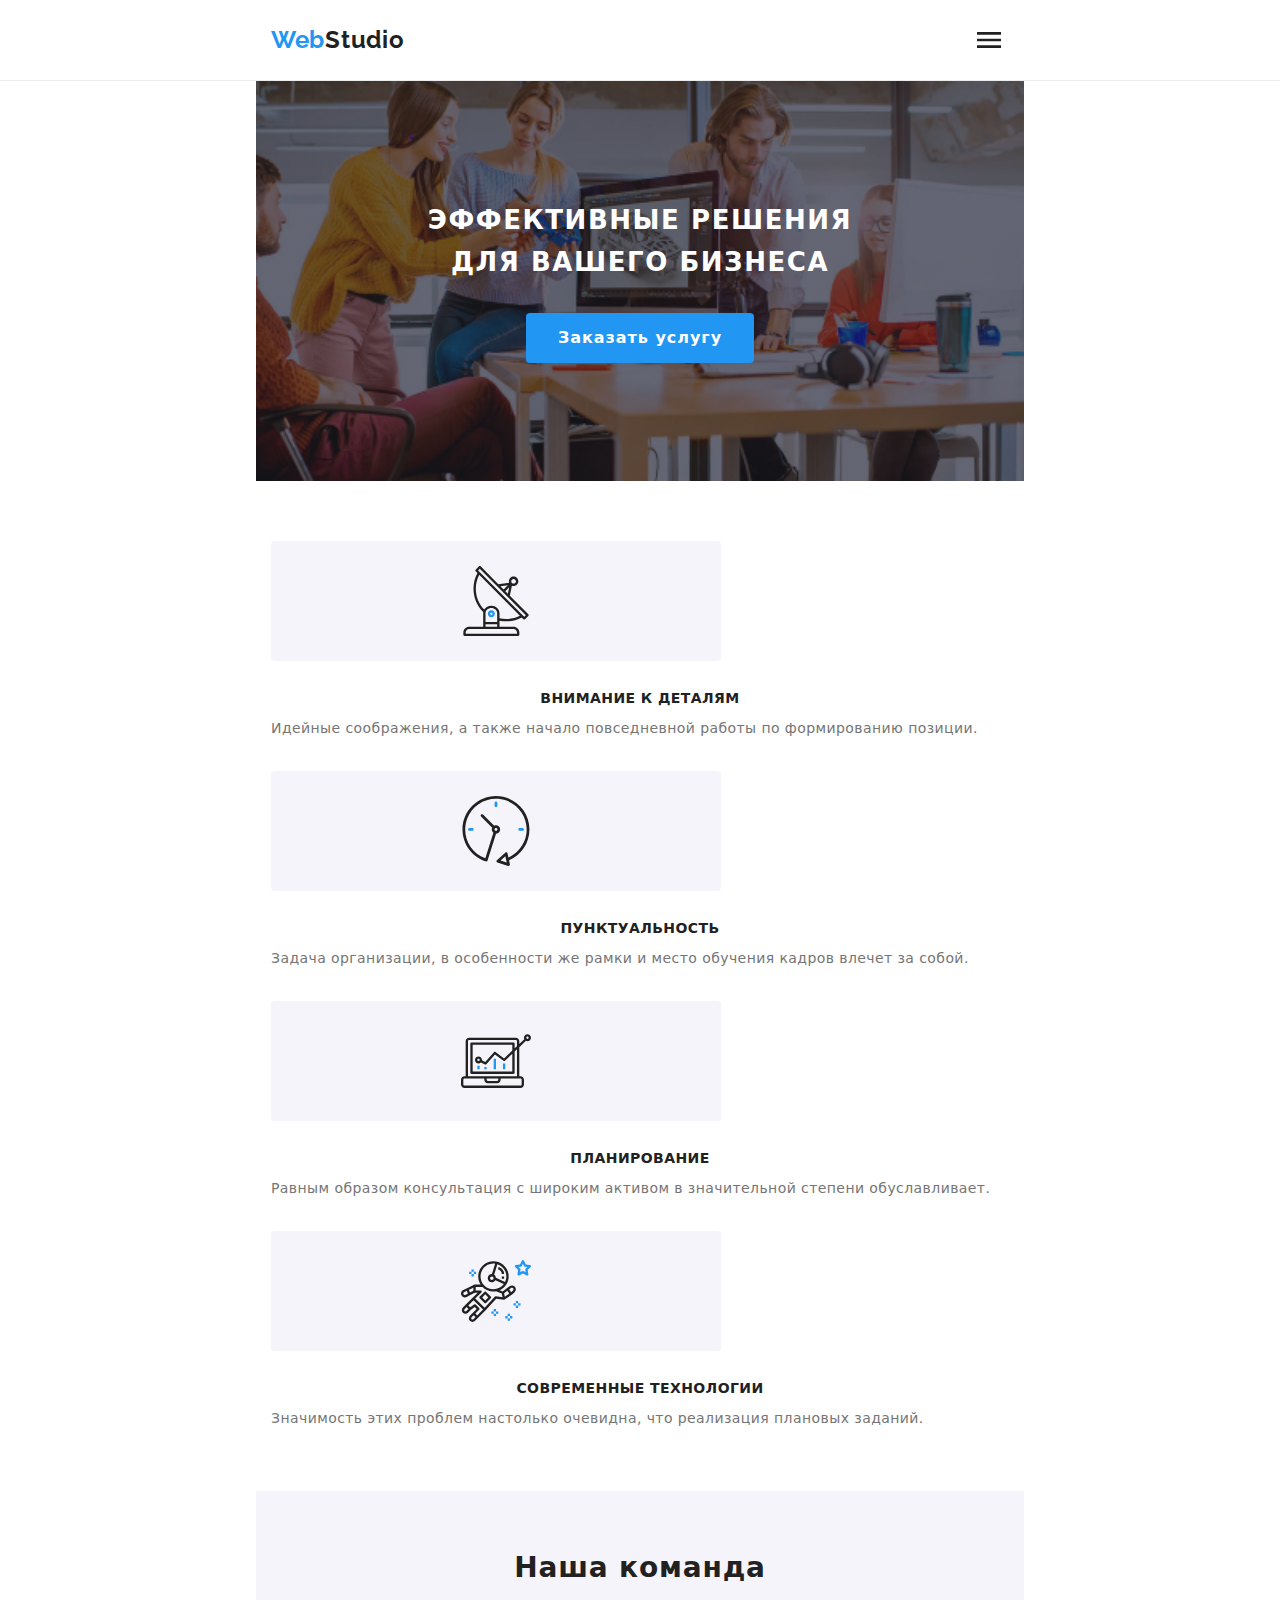
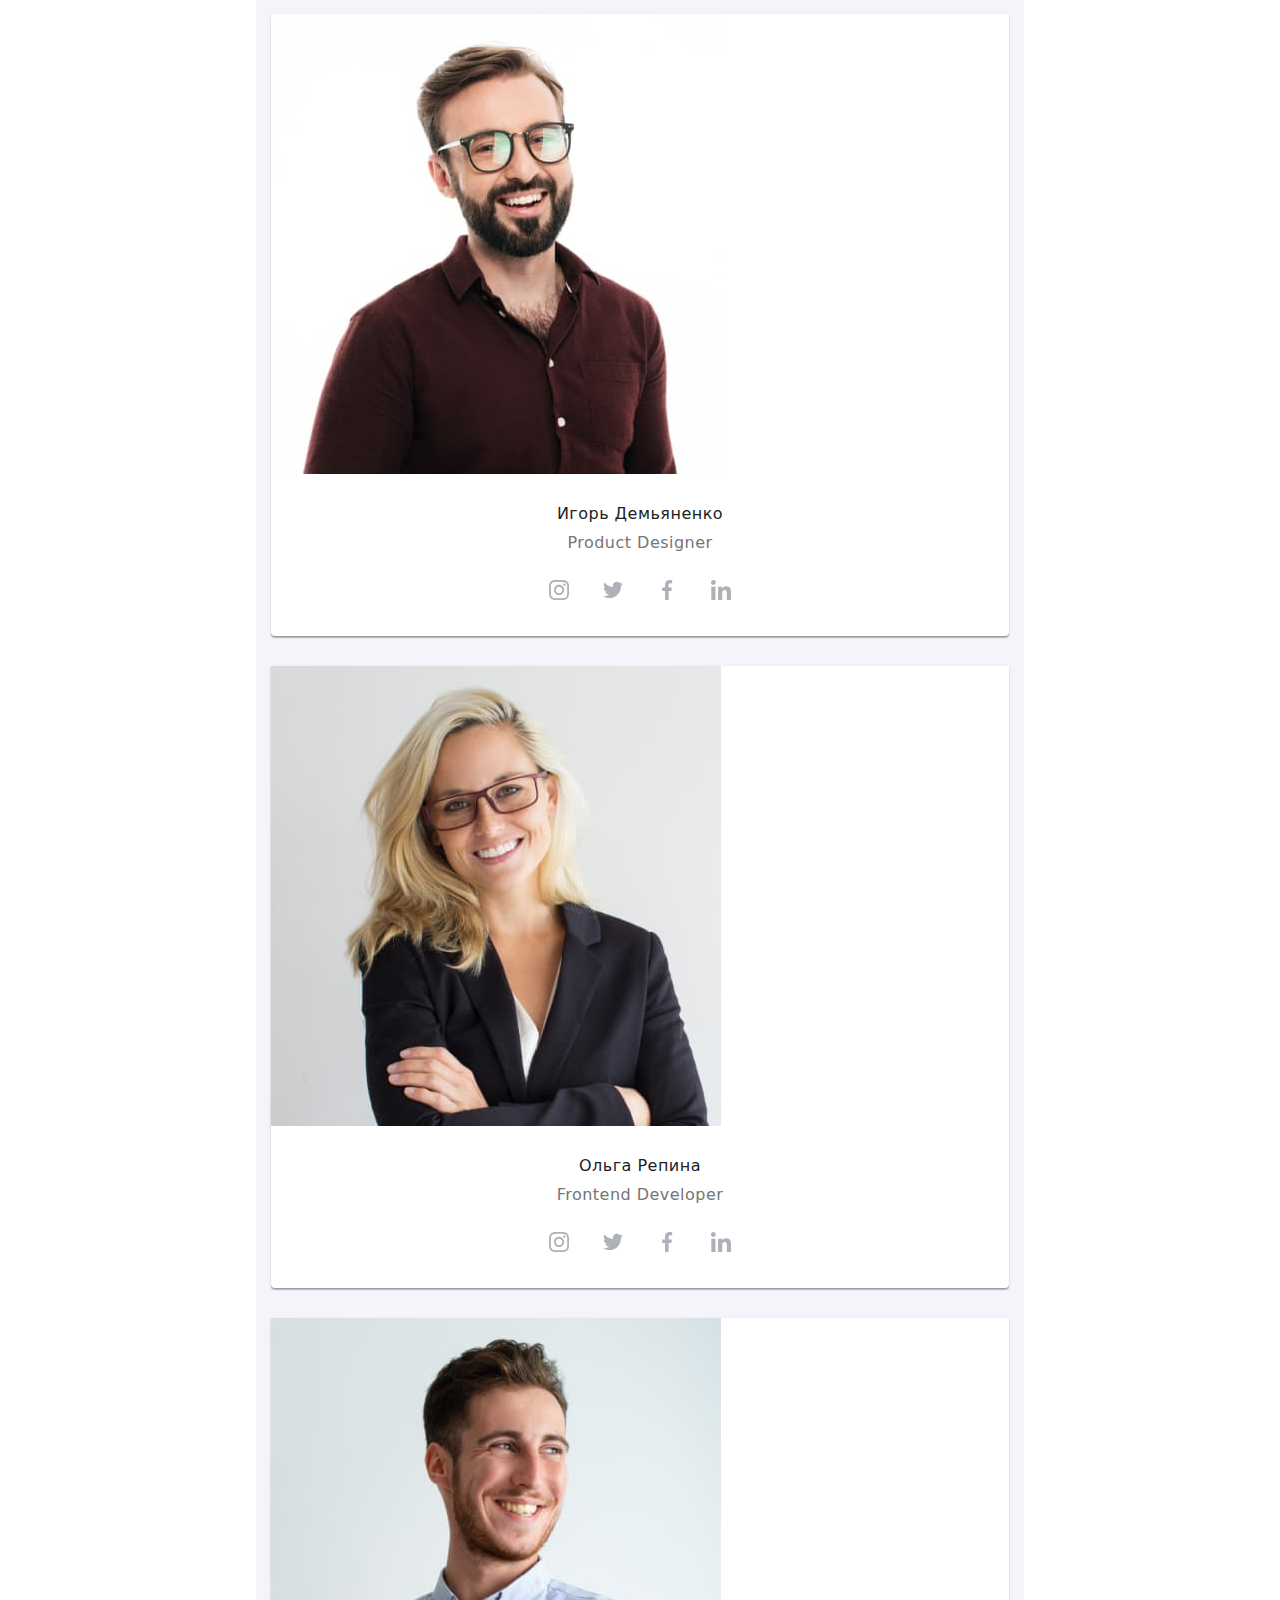
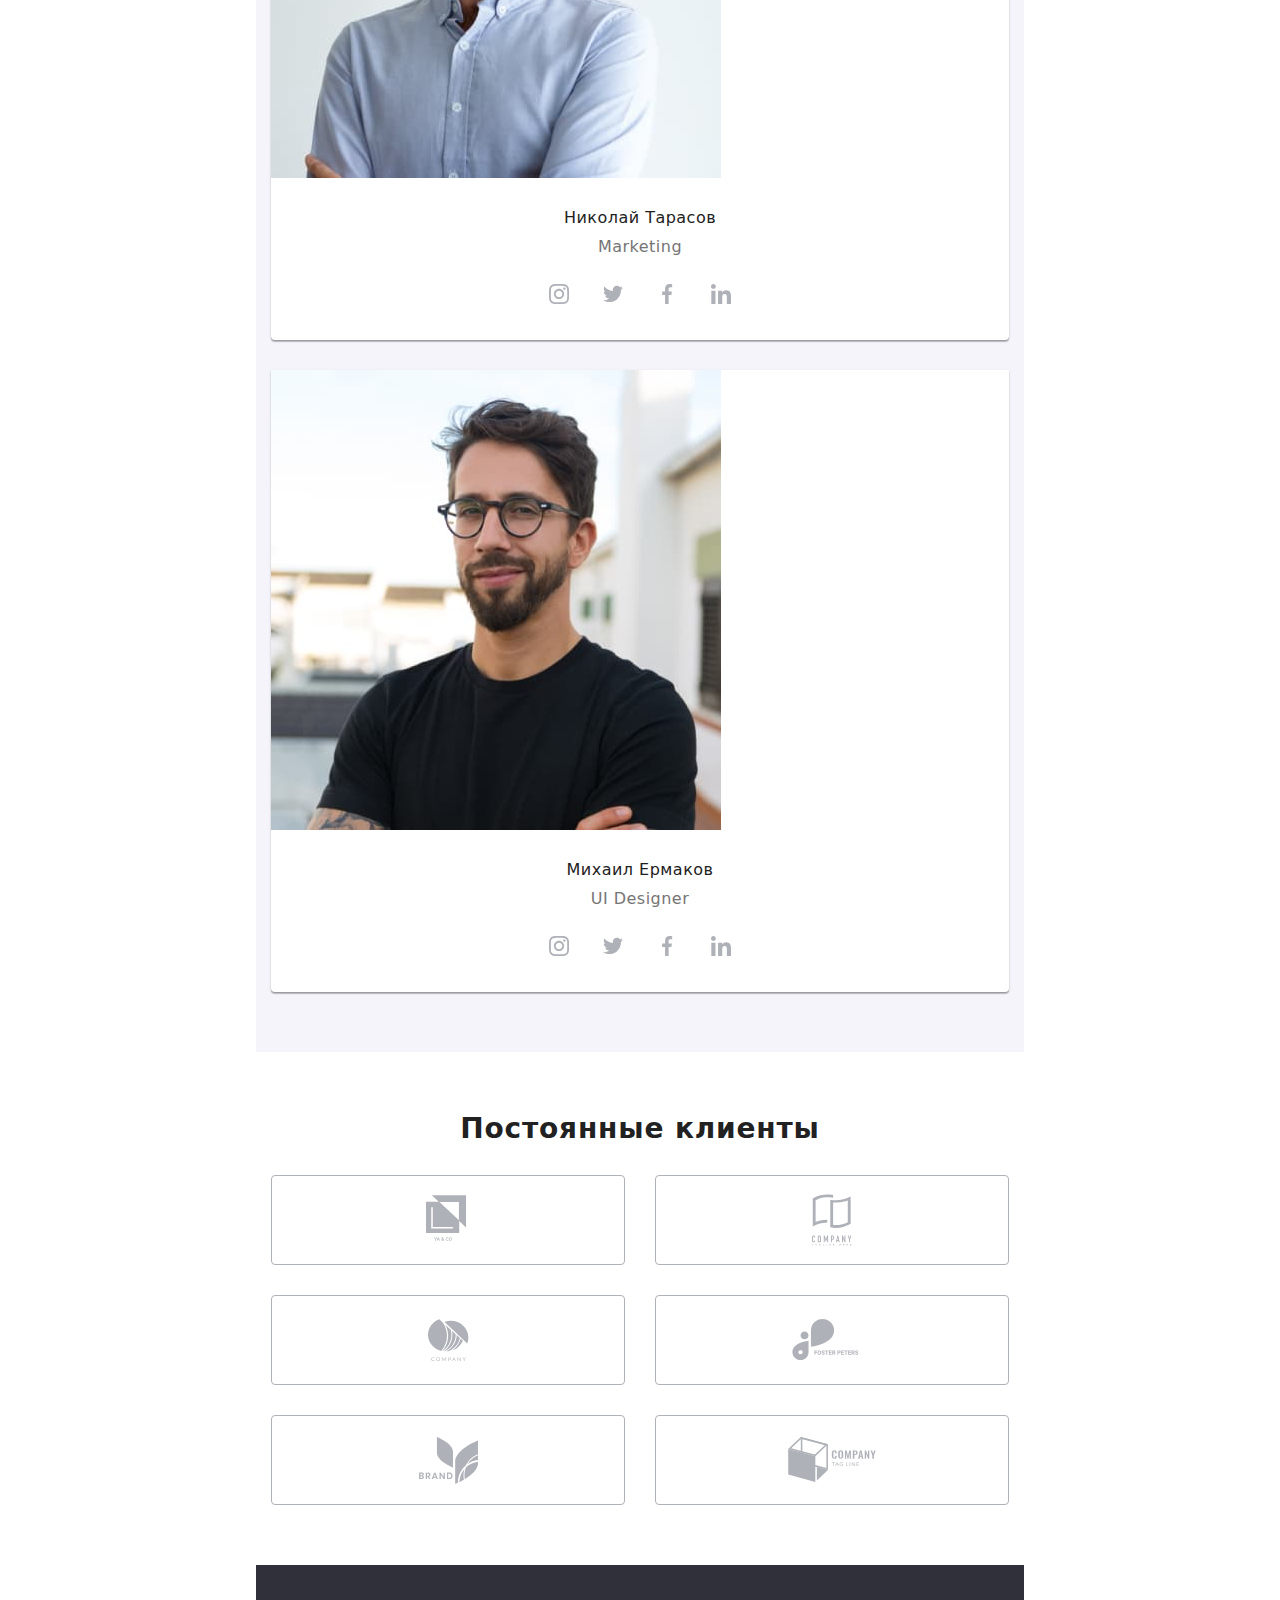
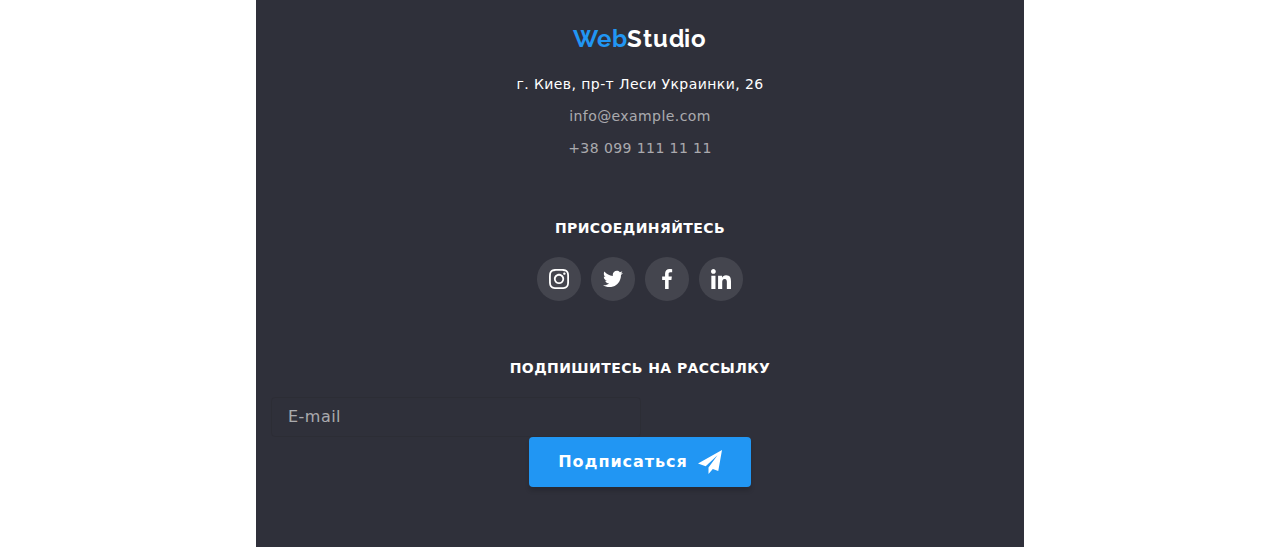
<file: index.html>
<!DOCTYPE html>
<html lang="ru">
<head>
    <meta charset="UTF-8">    
    <meta name="viewport" content="width=device-width, initial-scale=1.0">
    <title>Студия</title>
    <link rel="stylesheet" href="./css/main.min.css" />
    <link rel="preconnect" href="https://fonts.gstatic.com" />
    <link href="https://fonts.googleapis.com/css2?family=Raleway:wght@700&family=Roboto:wght@400;500;700;900&display=swap"
        rel="stylesheet" />
        <link rel="stylesheet" href="https://cdnjs.cloudflare.com/ajax/libs/modern-normalize/1.0.0/modern-normalize.min.css" />
</head>
<body>

    <header class="line">
        <div class="conteiner page-header">
            <nav class="navigation">
                <a href="./index.html" class="logo">
                    <span class="logo--accent">Web</span>Studio
                </a>

                <button type="button" class="menu-btn"
                aria-expanded="false"
                aria-controls="menu-conteiner"
                data-menu-button>
                    <svg class="menu-btn__icon" width="40" height="40"
                    aria-label="Переключатель мобильного меню">
                        <use class="icon-close" href="./images/icon.svg#menu-close"></use>
                        <use class="icon-open" href="./images/icon.svg#menu-open"></use>
                    </svg>
                </button>

                <div class="menu-conteiner" id="menu-conteiner" data-menu>
                    <ul class="list nav-page">
                        <li class="nav-page__item"><a href="./index.html" class="nav-page__link current">Студия</a></li>
                        <li class="nav-page__item"><a href="./portfolio.html" class="nav-page__link">Портфолио</a></li>
                        <li class="nav-page__item"><a href="" class="nav-page__link">Контакты</a></li>
                    </ul>

                    <ul class="list nav-contact">
                        <li class="nav-contact__item"><a href="tel:+380961111111" class="nav-contact__link nav-contact__link--accent">+38 096 111 11 11</a></li>
                        <li class="nav-contact__item"><a href="mailto:info@devstudio.com" class="nav-contact__link">info@devstudio.com</a></li>
                    </ul>

                    <ul class="list nav-social">
                        <li class="nav-social__item"><a href="" class="nav-social__link">Instagram</a></li>
                        <li class="nav-social__item"><a href="" class="nav-social__link">Twitter</a></li>
                        <li class="nav-social__item"><a href="" class="nav-social__link">Facebook</a></li>
                        <li class="nav-social__item"><a href="" class="nav-social__link">LinkedIn</a></li>
                    </ul>
                </div>
            </nav>
            
        </div>
    </header>

    <main>
        <!-- Герой -->
        <section class="conteiner hero">
            <h1 class="hero-title">
                Эффективные решения <br />для вашего бизнеса
            </h1>

            <button type="button" class="hero-btn" data-modal-open>
                Заказать услугу
            </button>
        </section>

        <!-- Особенности -->
        <section class="conteiner feature">
            <h2 class="visually-hidden">Особенности</h2>
            <ul class="list">
                <li>
                    <div class="feature-icon-box">
                        <svg width="70" height="70">
                            <use href="./images/icon.svg#antenna"></use>                
                        </svg>
                    </div>
                    <h3 class="feature-title__item">Внимание к деталям</h3>
                    <p class="feature-text__item">
                        Идейные соображения, а также начало повседневной работы по формированию позиции.
                    </p>
                </li>

                <li>
                    <div class="feature-icon-box">
                        <svg width="70" height="70">
                            <use href="./images/icon.svg#clock"></use>
                        </svg>
                    </div>
                    <h3 class="feature-title__item">Пунктуальность</h3>
                    <p class="feature-text__item">
                        Задача организации, в особенности же рамки и место обучения кадров влечет за собой.
                    </p>
                </li>

                <li>
                    <div class="feature-icon-box">
                        <svg width="70" height="70">
                            <use href="./images/icon.svg#diagram"></use>
                        </svg>
                    </div>
                    <h3 class="feature-title__item">Планирование</h3>
                    <p class="feature-text__item">
                        Равным образом консультация с широким активом в значительной степени обуславливает.
                    </p>
                </li>

                <li>
                    <div class="feature-icon-box">
                        <svg width="70" height="70">
                            <use href="./images/icon.svg#astronaut"></use>
                        </svg>
                    </div>
                    <h3 class="feature-title__item">Современные технологии</h3>
                    <p class="feature-text__item feature-text__item--margin">
                        Значимость этих проблем настолько очевидна, что реализация плановых заданий.
                    </p>
                </li>
            </ul>
        </section>

        <!-- Чем мы занимаемся -->

        <!-- Наша команда -->
        <section class="conteiner team">
            <h2 class="team-title">Наша команда</h2>
            <ul class="list">
                <div class="team-card__box">
                    <li>
                        <img srcset="./images/team/team-1.jpg 1x, ./images/team/team-1@2x.jpg 2x" 
                        src="./images/team/team-1.jpg"
                            alt="Темноволосый мужчина-европеец в очках с бородой" 
                            class="team-card__img" />
                        <h3 class="team-name">Игорь Демьяненко</h3>
                        <p lang="en" class="team-specialty">Product Designer</p>
                        <div class="team-social">
                            <a href="" class="team-social__link">
                                <svg width="20" height="20" class="team-social__icon">
                                    <use href="./images/icon.svg#instagram"></use>
                                </svg>
                            </a>                           
                                
                            <a href="" class="team-social__link">
                                <svg width="20" height="20" class="team-social__icon">
                                    <use href="./images/icon.svg#twitter"></use>
                                </svg>
                            </a>

                            <a href="" class="team-social__link">
                                <svg width="20" height="20" class="team-social__icon">
                                    <use href="./images/icon.svg#facebook"></use>
                                </svg>
                            </a>

                            <a href="" class="team-social__link">
                                <svg width="20" height="20" class="team-social__icon">
                                    <use href="./images/icon.svg#linkedin"></use>
                                </svg>
                            </a>
                        </div>
                    </li>
                </div>

                <div class="team-card__box">
                    <li>
                        <img srcset="./images/team/team-2.jpg 1x, ./images/team/team-2@2x.jpg 2x" src="./images/team/team-2.jpg"
                            alt="Светловолосая женщина-европейка в очках" class="team-card__img" />
                        <h3 class="team-name">Ольга Репина</h3>
                        <p lang="en" class="team-specialty">Frontend Developer</p>
                        <div class="team-social">
                            <a href="" class="team-social__link">
                                <svg width="20" height="20" class="team-social__icon">
                                    <use href="./images/icon.svg#instagram"></use>
                                </svg>
                            </a>
                
                            <a href="" class="team-social__link">
                                <svg width="20" height="20" class="team-social__icon">
                                    <use href="./images/icon.svg#twitter"></use>
                                </svg>
                            </a>
                
                            <a href="" class="team-social__link">
                                <svg width="20" height="20" class="team-social__icon">
                                    <use href="./images/icon.svg#facebook"></use>
                                </svg>
                            </a>
                
                            <a href="" class="team-social__link">
                                <svg width="20" height="20" class="team-social__icon">
                                    <use href="./images/icon.svg#linkedin"></use>
                                </svg>
                            </a>
                        </div>
                    </li>
                </div>

                <div class="team-card__box">
                    <li>
                        <img srcset="./images/team/team-3.jpg 1x, ./images/team/team-3@2x.jpg 2x" src="./images/team/team-3.jpg"
                            alt="Темноволосый мужчина-европеец в светлой рубашке" class="team-card__img" />
                        <h3 class="team-name">Николай Тарасов</h3>
                        <p lang="en" class="team-specialty">Marketing</p>
                        <div class="team-social">
                            <a href="" class="team-social__link">
                                <svg width="20" height="20" class="team-social__icon">
                                    <use href="./images/icon.svg#instagram"></use>
                                </svg>
                            </a>
                
                            <a href="" class="team-social__link">
                                <svg width="20" height="20" class="team-social__icon">
                                    <use href="./images/icon.svg#twitter"></use>
                                </svg>
                            </a>
                
                            <a href="" class="team-social__link">
                                <svg width="20" height="20" class="team-social__icon">
                                    <use href="./images/icon.svg#facebook"></use>
                                </svg>
                            </a>
                
                            <a href="" class="team-social__link">
                                <svg width="20" height="20" class="team-social__icon">
                                    <use href="./images/icon.svg#linkedin"></use>
                                </svg>
                            </a>
                        </div>
                    </li>
                </div>

                <div class="team-card__box">
                    <li>
                        <img srcset="./images/team/team-4.jpg 1x, ./images/team/team-4@2x.jpg 2x" src="./images/team/team-4.jpg"
                            alt="Темноволосый мужчина-европеец в очках с бородой в чёрной футболке" class="team-card__img" />
                        <h3 class="team-name">Михаил Ермаков</h3>
                        <p lang="en" class="team-specialty">UI Designer</p>
                        <div class="team-social">
                            <a href="" class="team-social__link">
                                <svg width="20" height="20" class="team-social__icon">
                                    <use href="./images/icon.svg#instagram"></use>
                                </svg>
                            </a>
                
                            <a href="" class="team-social__link">
                                <svg width="20" height="20" class="team-social__icon">
                                    <use href="./images/icon.svg#twitter"></use>
                                </svg>
                            </a>
                
                            <a href="" class="team-social__link">
                                <svg width="20" height="20" class="team-social__icon">
                                    <use href="./images/icon.svg#facebook"></use>
                                </svg>
                            </a>
                
                            <a href="" class="team-social__link">
                                <svg width="20" height="20" class="team-social__icon">
                                    <use href="./images/icon.svg#linkedin"></use>
                                </svg>
                            </a>
                        </div>
                    </li>
                </div>
            </ul>
        </section>

        <!-- Клиенты -->
        <section class="conteiner client">
            <h2 class="client-title">Постоянные клиенты</h2>

            <div class="client-box">
                <a href="" class="client-box__link">
                    <svg width="44.27" height="49.23" class="client-icon">
                        <use href="./images/icon.svg#logo-1"></use>
                    </svg>
                </a>

                <a href="" class="client-box__link">
                    <svg width="40" height="52" class="client-icon">
                        <use href="./images/icon.svg#logo-2"></use>
                    </svg>
                </a>

                <a href="" class="client-box__link">
                    <svg width="41" height="42.6" class="client-icon">
                        <use href="./images/icon.svg#logo-3"></use>
                    </svg>
                </a>

                <a href="" class="client-box__link">
                    <svg width="79.66" height="42.02" class="client-icon">
                        <use href="./images/icon.svg#logo-4"></use>
                    </svg>
                </a>

                <a href="" class="client-box__link">
                    <svg width="59" height="47" class="client-icon">
                        <use href="./images/icon.svg#logo-5"></use>
                    </svg>
                </a>

                <a href="" class="client-box__link">
                    <svg width="88.48" height="45.44" class="client-icon">
                        <use href="./images/icon.svg#logo-6"></use>
                    </svg>
                </a>
            </div>
        </section>

    </main>

    <footer class="conteiner footer">
        <!-- Лого -->
        <a href="" class="footer-logo">
            <span class="footer-logo--accent">Web</span>Studio
        </a>

        <section class="address">
            <h2 class="visually-hidden">Адрес</h2>
            <p class="address__item address__item--color">г. Киев, пр-т Леси Украинки, 26</p>
            <p class="address__item">info@example.com</p>
            <p class="address__item">+38 099 111 11 11</p>
        </section>

        <section class="join">
            <h2 class="title">присоединяйтесь</h2>
            <div class="join-box">
                <div class="join-box-icon">
                    <svg width="20" height="20" class="join-icon">
                        <use href="./images/icon.svg#instagram"></use>
                    </svg>
                </div>
                
                <div class="join-box-icon">
                    <svg width="20" height="20" class="join-icon">
                        <use href="./images/icon.svg#twitter"></use>
                    </svg>
                </div>
                
                <div class="join-box-icon">
                    <svg width="20" height="20" class="join-icon">
                        <use href="./images/icon.svg#facebook"></use>
                    </svg>
                </div>
                
                <div class="join-box-icon">
                    <svg width="20" height="20" class="join-icon">
                        <use href="./images/icon.svg#linkedin"></use>
                    </svg>
                </div>
            </div>
        </section>

        <section class="subscription-form">
            <h2 class="title">Подпишитесь на рассылку</h2>

            <form>
                <label class="form-email">
                    <input type="email" name="email" placeholder="E-mail" class="form-input" />
                    <button type="submit" class="form-btn">
                        Подписаться
                        <svg width="24" height="24" class="form-btn-icon">
                            <use href="./images/icon.svg#send"></use>
                        </svg>
                    </button>
                </label>
            </form>
        </section>

    </footer>

    <div class="backdrop is-hidden" data-modal>
        <div class="modal">
            <button type="button" class="modal-close-btn" data-modal-close>
                <svg width="18" height="18" class="modal-close-icon">
                    <use href="./images/icon.svg#modal-close"></use>
                </svg>
            </button>
            
            
            <form class="modal-form">
                <p class="form-title">Оставьте свои данные, мы вам перезвоним</p>
            
                <div class="form-field">
                    <input type="text" name="name" id="name" class="form-input" />
                    <svg class="form-icon">
                        <use href="./images/icon.svg#person-black"></use>
                    </svg>
                    <label for="name" class="form-label">Имя</label>
                </div>
            
                <div class="form-field">
                    <input type="tel" name="phone" id="phone" class="form-input" />
                    <svg class="form-icon">
                        <use href="./images/icon.svg#phone-black"></use>
                    </svg>
                    <label for="phone" class="form-label">Телефон</label>
                </div>
            
                <div class="form-field">
                    <input type="email" name="email" id="email" class="form-input" />
                    <svg class="form-icon">
                        <use href="./images/icon.svg#email-black"></use>
                    </svg>
                    <label for="email" class="form-label">Почта</label>
                </div>
            
                <div class="field-comment">
                    <textarea name="comment" id="comment" placeholder="Введите текст"></textarea>
                    <label for="comment" class="comment-label">Комментарий</label>
                </div>
            
                <div class="policy-field">
                    <label class="policy-label">
                        <input class="checkbox" type="checkbox" name="policy"
                            value="Соглашаюсь с рассылкой и принимаю Условия договора" />
                        <span class="check-icon"></span>
                        Соглашаюсь с рассылкой и принимаю &nbsp;
                        <a href="" class="policy-link">Условия договора</a>
                    </label>
            
                </div>
            
            
                <div class="sub-btn-box">
                    <button type="submit" class="submit-btn">Отправить</button>
                </div>
            </form>
            
        </div>

    </div>

    <script src="./js/menu.js"></script>
    <script src="./js/modal.js"></script>

</body>
</html>
</file>
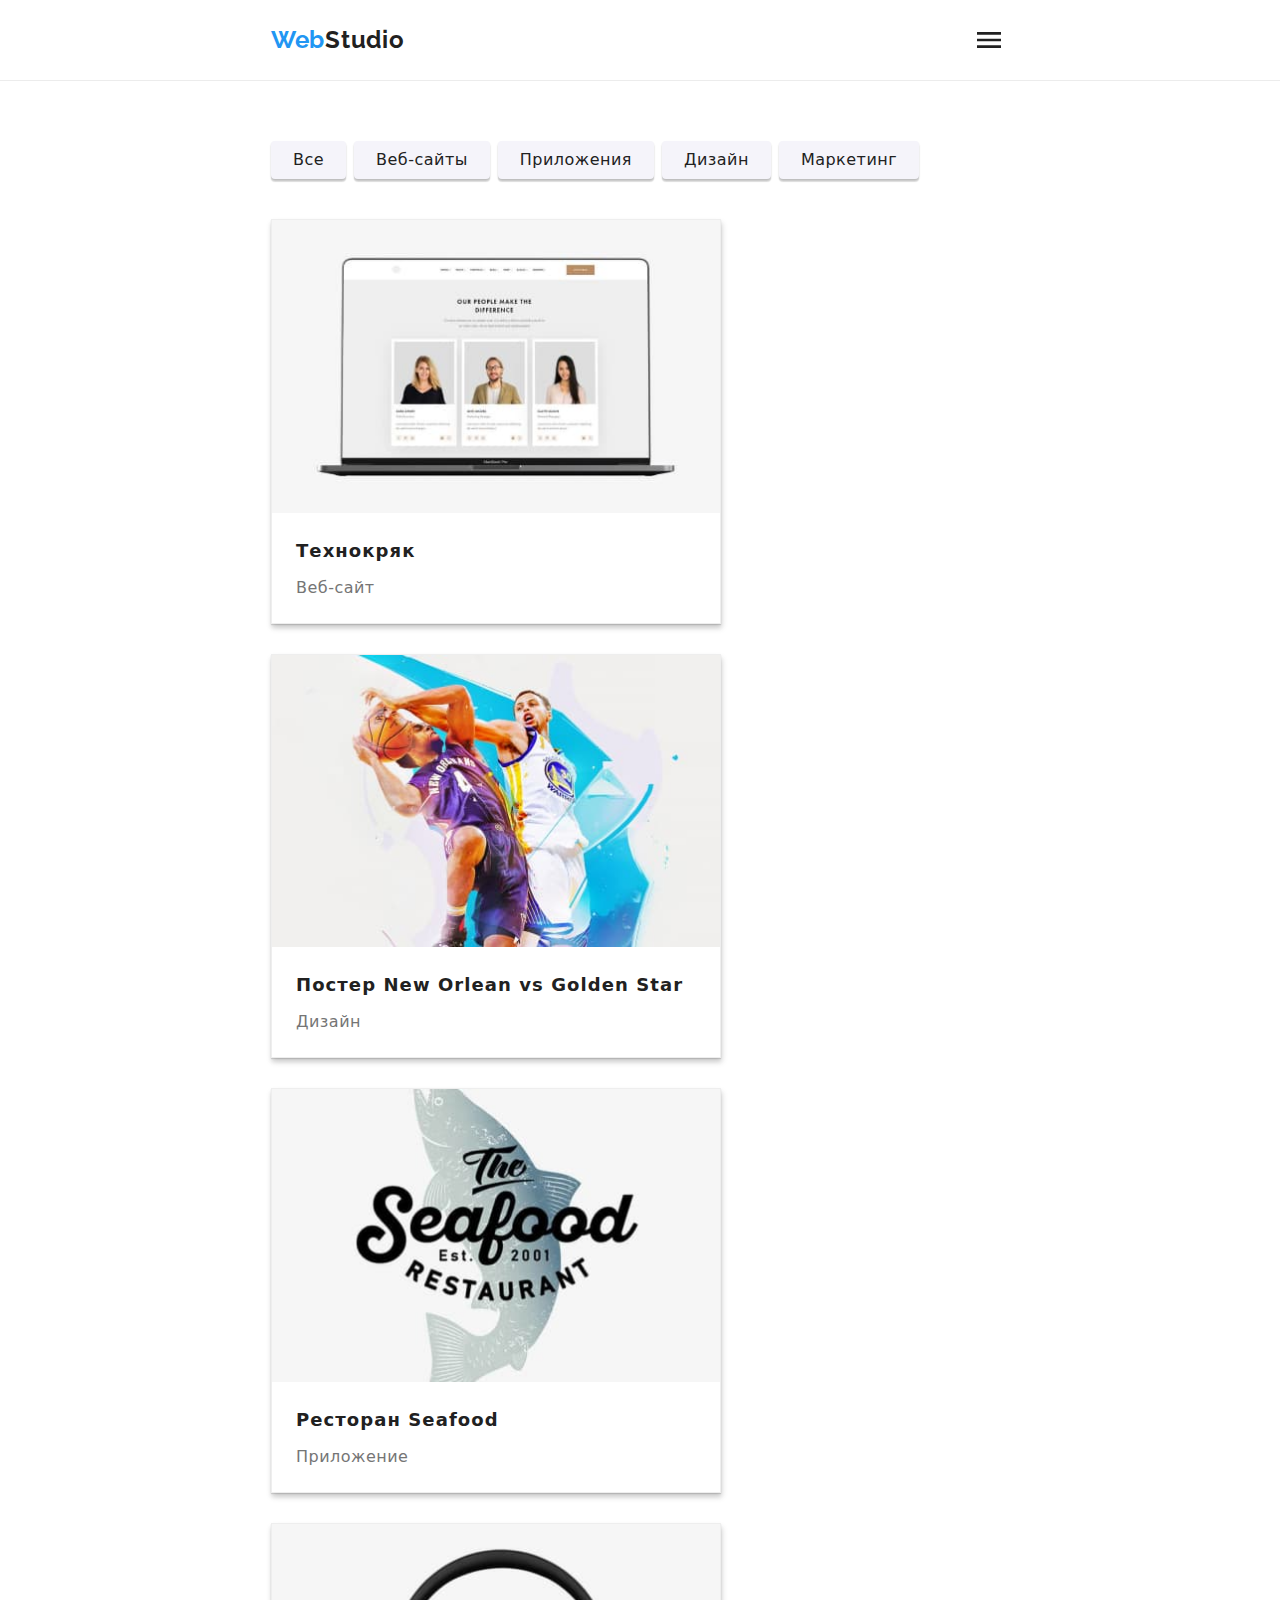
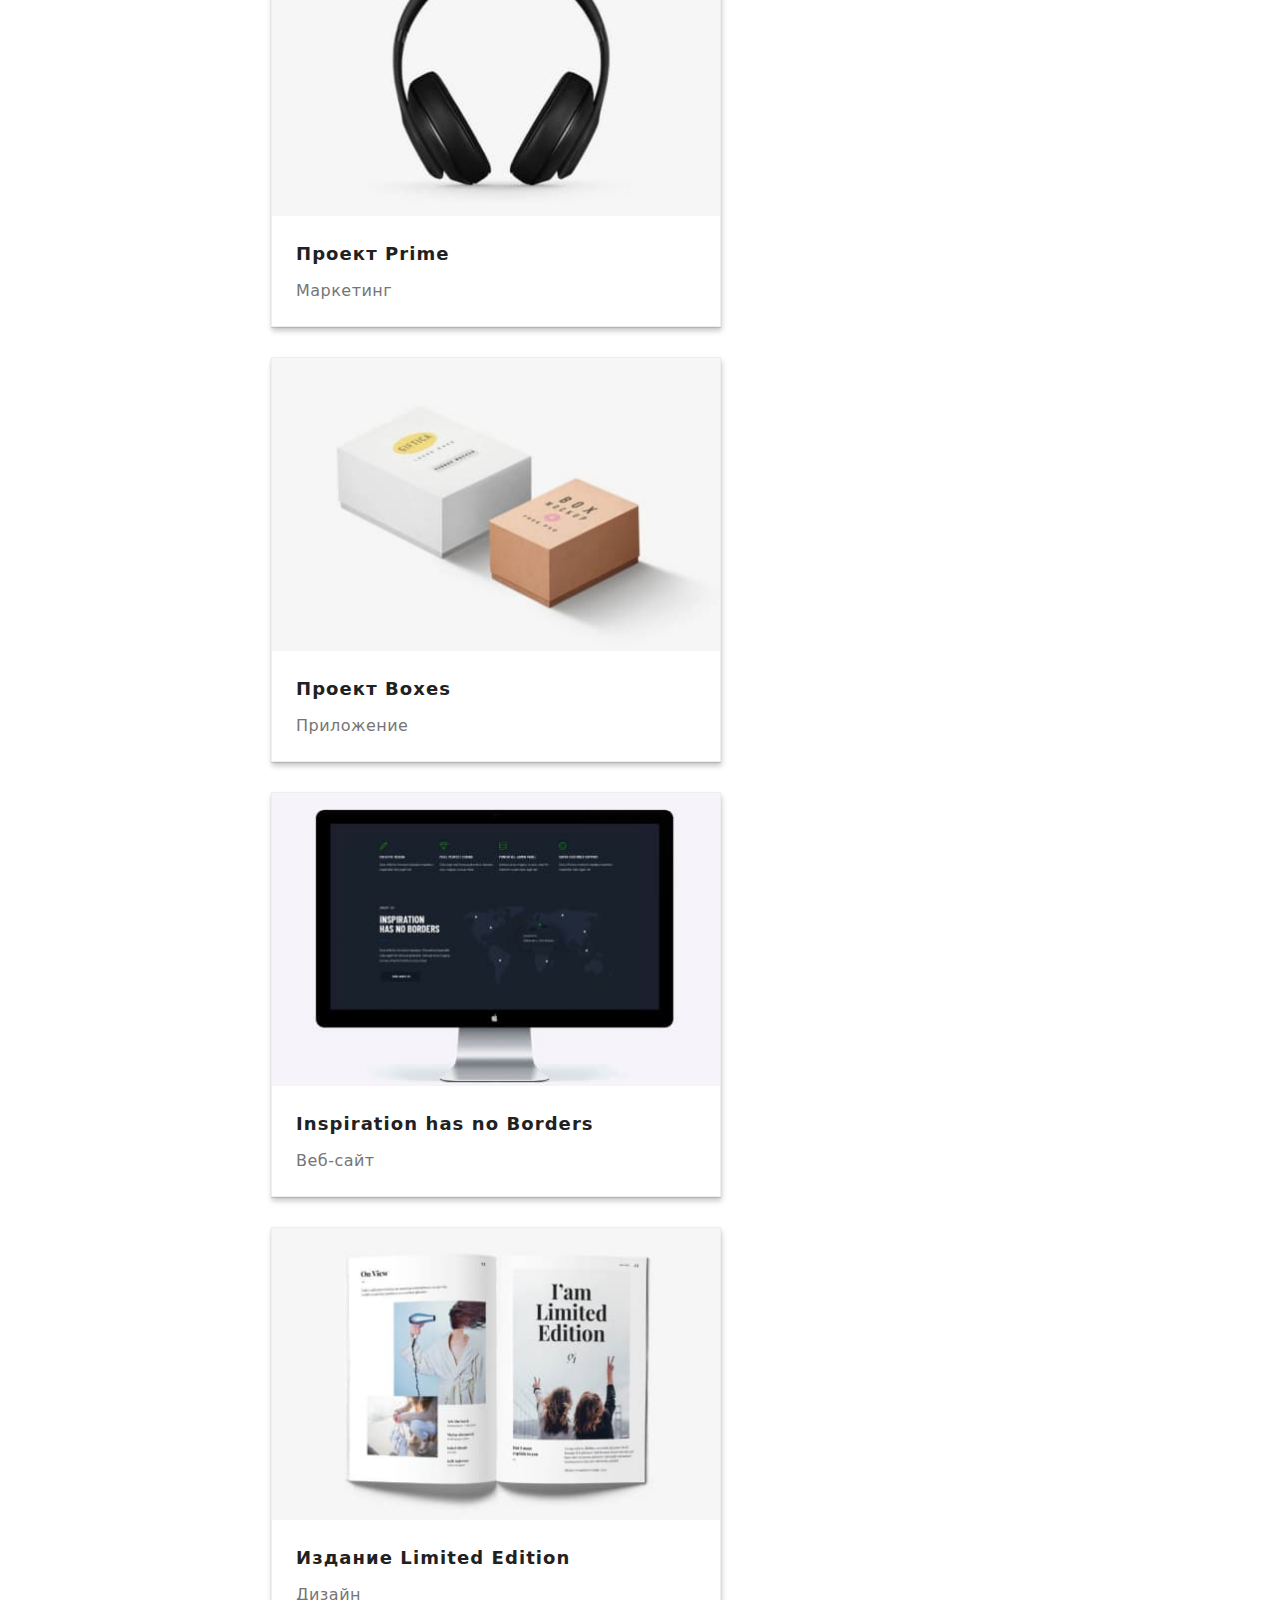
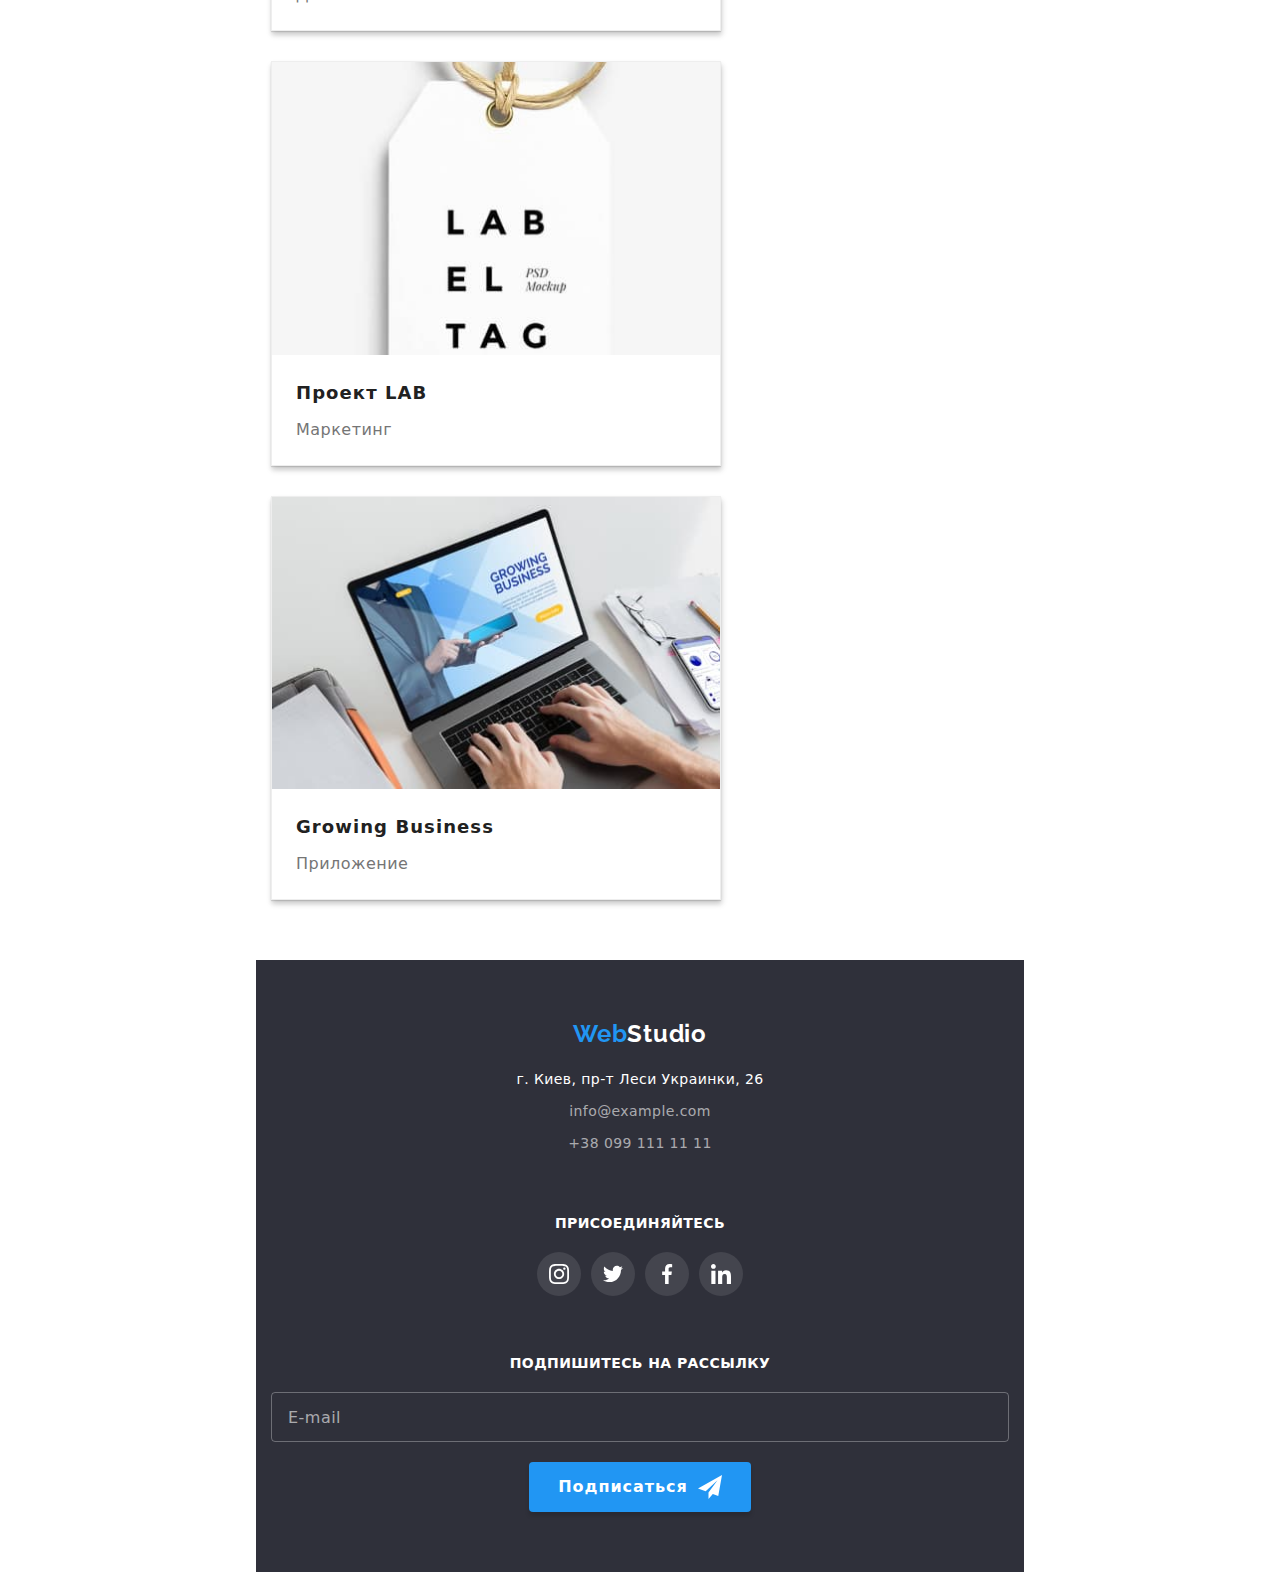
<file: portfolio.html>
<!DOCTYPE html>
<html lang="ru">

<head>
    <meta charset="UTF-8">
    <meta name="viewport" content="width=device-width, initial-scale=1.0">
    <title>Студия</title>
    <link rel="stylesheet" href="./css/portfolio.min.css" />
    <link rel="preconnect" href="https://fonts.gstatic.com" />
    <link
        href="https://fonts.googleapis.com/css2?family=Raleway:wght@700&family=Roboto:wght@400;500;700;900&display=swap"
        rel="stylesheet" />
    <link rel="stylesheet"
        href="https://cdnjs.cloudflare.com/ajax/libs/modern-normalize/1.0.0/modern-normalize.min.css" />
</head>

<body>

    <header class="line">
        <div class="conteiner page-header">
            <nav class="navigation">
                <a href="./index.html" class="logo">
                    <span class="logo--accent">Web</span>Studio
                </a>

                <button type="button" class="menu-btn" aria-expanded="false" aria-controls="menu-conteiner"
                    data-menu-button>
                    <svg class="menu-btn__icon" width="40" height="40" aria-label="Переключатель мобильного меню">
                        <use class="icon-close" href="./images/icon.svg#menu-close"></use>
                        <use class="icon-open" href="./images/icon.svg#menu-open"></use>
                    </svg>
                </button>

                <div class="menu-conteiner" id="menu-conteiner" data-menu>
                    <ul class="list nav-page">
                        <li class="nav-page__item"><a href="./index.html" class="nav-page__link">Студия</a></li>
                        <li class="nav-page__item"><a href="./portfolio.html" class="nav-page__link current">Портфолио</a></li>
                        <li class="nav-page__item"><a href="" class="nav-page__link">Контакты</a></li>
                    </ul>

                    <ul class="list nav-contact">
                        <li class="nav-contact__item"><a href="tel:+380961111111"
                                class="nav-contact__link nav-contact__link--accent">+38 096 111 11 11</a></li>
                        <li class="nav-contact__item"><a href="mailto:info@devstudio.com"
                                class="nav-contact__link">info@devstudio.com</a></li>
                    </ul>

                    <ul class="list nav-social">
                        <li class="nav-social__item"><a href="" class="nav-social__link">Instagram</a></li>
                        <li class="nav-social__item"><a href="" class="nav-social__link">Twitter</a></li>
                        <li class="nav-social__item"><a href="" class="nav-social__link">Facebook</a></li>
                        <li class="nav-social__item"><a href="" class="nav-social__link">LinkedIn</a></li>
                    </ul>
                </div>
            </nav>

        </div>
    </header>

    <main>
        <section class="conteiner portfolio">
            <h1 class="visually-hidden">Портфолио</h1>
            
            <ul class="list portfolio-btn-box">
                <li class="portfolio-btn__item"><button type="button" class="portfolio-btn">Все</button></li>
                <li class="portfolio-btn__item"><button type="button" class="portfolio-btn">Веб-сайты</button></li>
                <li class="portfolio-btn__item"><button type="button" class="portfolio-btn">Приложения</button></li>
                <li class="portfolio-btn__item"><button type="button" class="portfolio-btn">Дизайн</button></li>
                <li class="portfolio-btn__item"><button type="button" class="portfolio-btn">Маркетинг</button></li>
            </ul>

            <ul class="list portfolio-card">
                <li class="portfolio-card__item">
                    <a href="">
                        <img srcset="./images/portfolio/p-1.jpg 1x, ./images/portfolio/p-1@2x.jpg 2x"
                        src="./images/portfolio/p-1.jpg"
                        alt="Изображение сайта на екране ноутбука"
                        class="portfolio-card__img"/>
                        <div class="portfolio-card-description">
                            <h2 class="portfolio-card__title">Технокряк</h2>
                            <p class="portfolio-card__text">Веб-сайт</p>
                        </div>
                    </a>
                </li>

                <li class="portfolio-card__item">
                    <a href="">
                        <img srcset="./images/portfolio/p-2.jpg 1x, ./images/portfolio/p-2@2x.jpg 2x" src="./images/portfolio/p-2.jpg"
                            alt="Два мужчины-баскетболиста играют в баскетбол" class="portfolio-card__img" />
                        <div class="portfolio-card-description">
                            <h2 class="portfolio-card__title">Постер New Orlean vs Golden Star</h2>
                            <p class="portfolio-card__text">Дизайн</p>
                        </div>
                    </a>
                </li>

                <li class="portfolio-card__item">
                    <a href="">
                        <img srcset="./images/portfolio/p-3.jpg 1x, ./images/portfolio/p-3@2x.jpg 2x" src="./images/portfolio/p-3.jpg"
                            alt="Название ресторана на фоне рыбы" class="portfolio-card__img" />
                        <div class="portfolio-card-description">
                            <h2 class="portfolio-card__title">Ресторан Seafood</h2>
                            <p class="portfolio-card__text">Приложение</p>
                        </div>
                    </a>
                </li>

                <li class="portfolio-card__item">
                    <a href="">
                        <img srcset="./images/portfolio/p-4.jpg 1x, ./images/portfolio/p-4@2x.jpg 2x" src="./images/portfolio/p-4.jpg"
                            alt="Наушники" class="portfolio-card__img" />
                        <div class="portfolio-card-description">
                            <h2 class="portfolio-card__title">Проект Prime</h2>
                            <p class="portfolio-card__text">Маркетинг</p>
                        </div>
                    </a>
                </li>

                <li class="portfolio-card__item">
                    <a href="">
                        <img srcset="./images/portfolio/p-5.jpg 1x, ./images/portfolio/p-5@2x.jpg 2x" src="./images/portfolio/p-5.jpg"
                            alt="Две коробки: белая и цвета картона" class="portfolio-card__img" />
                        <div class="portfolio-card-description">
                            <h2 class="portfolio-card__title">Проект Boxes</h2>
                            <p class="portfolio-card__text">Приложение</p>
                        </div>
                    </a>
                </li>

                <li class="portfolio-card__item">
                    <a href="">
                        <img srcset="./images/portfolio/p-6.jpg 1x, ./images/portfolio/p-6@2x.jpg 2x" src="./images/portfolio/p-6.jpg"
                            alt="Изображение сайта на екране монитора" class="portfolio-card__img" />
                        <div class="portfolio-card-description">
                            <h2 class="portfolio-card__title">Inspiration has no Borders</h2>
                            <p class="portfolio-card__text">Веб-сайт</p>
                        </div>
                    </a>
                </li>

                <li class="portfolio-card__item">
                    <a href="">
                        <img srcset="./images/portfolio/p-7.jpg 1x, ./images/portfolio/p-7@2x.jpg 2x" src="./images/portfolio/p-7.jpg"
                            alt="Открытый журнал" class="portfolio-card__img" />
                        <div class="portfolio-card-description">
                            <h2 class="portfolio-card__title">Издание Limited Edition</h2>
                            <p class="portfolio-card__text">Дизайн</p>
                        </div>
                    </a>
                </li>

                <li class="portfolio-card__item">
                    <a href="">
                        <img srcset="./images/portfolio/p-8.jpg 1x, ./images/portfolio/p-8@2x.jpg 2x" src="./images/portfolio/p-8.jpg"
                            alt="Бирка с логотипом проекта" class="portfolio-card__img" />
                        <div class="portfolio-card-description">
                            <h2 class="portfolio-card__title">Проект LAB</h2>
                            <p class="portfolio-card__text">Маркетинг</p>
                        </div>
                    </a>
                </li>

                <li class="portfolio-card__item">
                    <a href="">
                        <img srcset="./images/portfolio/p-9.jpg 1x, ./images/portfolio/p-9@2x.jpg 2x" src="./images/portfolio/p-9.jpg"
                            alt="Человек работает за ноутбуком" class="portfolio-card__img" />
                        <div class="portfolio-card-description">
                            <h2 class="portfolio-card__title">Growing Business</h2>
                            <p class="portfolio-card__text">Приложение</p>
                        </div>
                    </a>
                </li>
            </ul>
        </section>
    </main>

    <footer class="conteiner footer">
        <!-- Лого -->
        <a href="" class="footer-logo">
            <span class="footer-logo--accent">Web</span>Studio
        </a>
    
        <section class="address">
            <h2 class="visually-hidden">Адрес</h2>
            <p class="address__item address__item--color">г. Киев, пр-т Леси Украинки, 26</p>
            <p class="address__item">info@example.com</p>
            <p class="address__item">+38 099 111 11 11</p>
        </section>
    
        <section class="join">
            <h2 class="title">присоединяйтесь</h2>
            <div class="join-box">
                <div class="join-box-icon">
                    <svg width="20" height="20" class="join-icon">
                        <use href="./images/icon.svg#instagram"></use>
                    </svg>
                </div>
    
                <div class="join-box-icon">
                    <svg width="20" height="20" class="join-icon">
                        <use href="./images/icon.svg#twitter"></use>
                    </svg>
                </div>
    
                <div class="join-box-icon">
                    <svg width="20" height="20" class="join-icon">
                        <use href="./images/icon.svg#facebook"></use>
                    </svg>
                </div>
    
                <div class="join-box-icon">
                    <svg width="20" height="20" class="join-icon">
                        <use href="./images/icon.svg#linkedin"></use>
                    </svg>
                </div>
            </div>
        </section>
    
        <section class="subscription-form">
            <h2 class="title">Подпишитесь на рассылку</h2>
    
            <form>
                <label class="form-email">
                    <input type="email" name="email" placeholder="E-mail" class="form-input" />
                    <button type="submit" class="form-btn">
                        Подписаться
                        <svg width="24" height="24" class="form-btn-icon">
                            <use href="./images/icon.svg#send"></use>
                        </svg>
                    </button>
                </label>
            </form>
        </section>
    
    </footer>

    <script src="./js/menu.js"></script>
</body>
</html>
</file>
<file: css/main.min.css>
*,*::before,*::after{-webkit-box-sizing:border-box;box-sizing:border-box}body{font-family:Roboto,sans-serif;color:#757575}a{text-decoration:none}img{display:block}.list{margin:0;padding:0;list-style:none}.visually-hidden{position:absolute;width:1px;height:1px;margin:-1px;padding:0;overflow:hidden;border:0;clip:rect(0 0 0 0)}.conteiner{margin-left:auto;margin-right:auto;padding-left:15px;padding-right:15px}@media screen and (min-width: 480px){.conteiner{width:480px}}@media screen and (min-width: 768px){.conteiner{width:768px}}@media screen and (min-width: 1600px){.conteiner{width:1200px}}.line{border-bottom:1px solid #ececec}.logo{display:block;font-family:Raleway,sans-serif;font-weight:700;font-size:24px;line-height:1.17;letter-spacing:0.03em;color:#212121}@media screen and (max-width: 767px){.logo{padding-top:16px;padding-bottom:16px}}@media screen and (min-width: 768px){.logo{padding-top:26px;padding-bottom:26px}}@media screen and (min-width: 1600px){.logo{padding-top:24px;padding-bottom:25px;font-size:26px;line-height:1.19}}.logo--accent{color:#2196f3}.page-header{position:relative}.navigation{display:-webkit-box;display:-ms-flexbox;display:flex;-webkit-box-pack:justify;-ms-flex-pack:justify;justify-content:space-between;-webkit-box-align:center;-ms-flex-align:center;align-items:center}.menu-btn__icon{fill:#212121;-webkit-transition:fill 250ms cubic-bezier(0.4, 0, 0.2, 1);transition:fill 250ms cubic-bezier(0.4, 0, 0.2, 1)}.menu-btn{display:-webkit-inline-box;display:-ms-inline-flexbox;display:inline-flex;margin:0;padding:0;border:none;background-color:transparent;z-index:1}.menu-btn:focus .menu-btn__icon{fill:#2196f3}.menu-btn .icon-close{display:none}.menu-btn.is-open .icon-close{display:block}.menu-btn.is-open .icon-open{display:none}.menu-conteiner{display:none;position:absolute;top:0;left:0;width:100%;background-color:#fff}.menu-conteiner.is-open{display:block}.nav-page{padding-top:48px;padding-left:40px}.nav-page__link{font-weight:500;font-size:40px;line-height:1.18;letter-spacing:0.02em;color:#212121}.nav-page__link.current{color:#2196f3}.nav-page__item:not(:last-child){margin-bottom:32px}.nav-contact{margin-top:306px;padding-left:40px}.nav-contact__item:not(:last-child){margin-bottom:32px}.nav-contact__link{font-weight:500;font-size:24px;line-height:1.17;letter-spacing:0.02em;color:#757575}.nav-contact__link.nav-contact__link--accent{font-size:34px;line-height:1.17;color:#2196f3}.nav-social{display:-webkit-box;display:-ms-flexbox;display:flex;-ms-flex-wrap:wrap;flex-wrap:wrap;margin-top:64px;margin-left:30px;padding-bottom:48px}.nav-social__item:not(:last-child){border-right:1px solid rgba(33,33,33,0.2)}.nav-social__link{padding-left:10px;padding-right:10px;font-weight:500;font-size:18px;line-height:1.22;letter-spacing:0.02em;color:#2196f3}.hero{padding-top:118px;padding-bottom:118px;text-align:center;background-color:#c4c4c4;background-image:-webkit-gradient(linear, left top, left bottom, from(rgba(47,48,58,0.4)), to(rgba(47,48,58,0.4))),url("../images/hero/hero-mobile.jpg");background-image:linear-gradient(rgba(47,48,58,0.4), rgba(47,48,58,0.4)),url("../images/hero/hero-mobile.jpg");background-repeat:no-repeat;background-size:cover;background-position:center}@media screen and (-webkit-min-device-pixel-ratio: 2), screen and (min-resolution: 2dppx){.hero{background-image:-webkit-gradient(linear, left top, left bottom, from(rgba(47,48,58,0.4)), to(rgba(47,48,58,0.4))),url("../images/hero/hero-mobile@2x.jpg");background-image:linear-gradient(rgba(47,48,58,0.4), rgba(47,48,58,0.4)),url("../images/hero/hero-mobile@2x.jpg")}}.hero-title{margin-top:0;margin-bottom:30px;margin-left:auto;margin-right:auto;font-weight:900;font-size:26px;line-height:1.62;letter-spacing:0.06em;text-transform:uppercase;color:#fff}.hero-btn{padding:10px 32px;font-weight:700;font-size:16px;line-height:1.87;letter-spacing:0.06em;background-color:#2196f3;color:#fff;border:none;border-radius:4px}.feature{padding-top:60px;padding-bottom:60px}.feature-icon-box{display:-webkit-box;display:-ms-flexbox;display:flex;-webkit-box-align:center;-ms-flex-align:center;align-items:center;-webkit-box-pack:center;-ms-flex-pack:center;justify-content:center;max-width:450px;height:120px;background-color:#f5f4fa;border-radius:4px}.feature-title__item{margin-top:30px;margin-bottom:0;font-weight:700;font-size:14px;line-height:1.14;text-align:center;letter-spacing:0.03em;text-transform:uppercase;color:#212121}.feature-text__item{margin-top:10px;margin-bottom:30px;font-weight:400;font-size:14px;line-height:1.71;letter-spacing:0.03em}.feature-text__item.feature-text__item--margin{margin-bottom:0}.team{padding-top:60px;padding-bottom:60px;background-color:#f5f4fa}.team-title{margin-top:0;margin-bottom:30px;font-weight:700;font-size:28px;line-height:1.18;text-align:center;letter-spacing:0.03em;color:#212121}.team-card__box{padding-bottom:24px;background-color:#fff;-webkit-box-shadow:0px 1px 3px rgba(0,0,0,0.12),0px 1px 1px rgba(0,0,0,0.14),0px 2px 1px rgba(0,0,0,0.2);box-shadow:0px 1px 3px rgba(0,0,0,0.12),0px 1px 1px rgba(0,0,0,0.14),0px 2px 1px rgba(0,0,0,0.2);border-radius:0px 0px 4px 4px}.team-card__box:not(:last-child){margin-bottom:30px}.team-card__img{max-width:100%}.team-name{margin-top:30px;margin-bottom:10px;font-weight:500;font-size:16px;line-height:1.19;text-align:center;letter-spacing:0.03em;color:#212121}.team-specialty{margin-top:0;margin-bottom:0;font-weight:400;font-size:16px;line-height:1.19;text-align:center;letter-spacing:0.03em}.team-social{display:-webkit-box;display:-ms-flexbox;display:flex;-webkit-box-pack:center;-ms-flex-pack:center;justify-content:center;margin-top:16px}.team-social__link{display:-webkit-box;display:-ms-flexbox;display:flex;-webkit-box-align:center;-ms-flex-align:center;align-items:center;-webkit-box-pack:center;-ms-flex-pack:center;justify-content:center;width:44px;height:44px;border-radius:50%}.team-social__link:not(:last-child){margin-right:10px}.team-social__icon{fill:#afb1b8}.client{padding-top:60px;padding-bottom:60px}.client-title{margin-top:0;margin-bottom:30px;font-weight:700;font-size:28px;line-height:1.18;text-align:center;letter-spacing:0.03em;color:#212121}.client-box{display:-webkit-box;display:-ms-flexbox;display:flex;-ms-flex-wrap:wrap;flex-wrap:wrap;margin:-15px}.client-box__link{display:-webkit-box;display:-ms-flexbox;display:flex;-webkit-box-align:center;-ms-flex-align:center;align-items:center;-webkit-box-pack:center;-ms-flex-pack:center;justify-content:center;margin:15px;width:calc((100% - 2 * 30px) / 2);height:90px;color:#afb1b8;border:1px solid #afb1b8;border-radius:4px;-webkit-transition:color 250ms cubic-bezier(0.4, 0, 0.2, 1),border 250ms cubic-bezier(0.4, 0, 0.2, 1);transition:color 250ms cubic-bezier(0.4, 0, 0.2, 1),border 250ms cubic-bezier(0.4, 0, 0.2, 1)}.client-box__link:hover,.client-box__link:focus{border:1px solid #2196f3;color:#2196f3}.client-icon{fill:currentColor}.footer{padding-top:60px;padding-bottom:60px;background-color:#2f303a}.footer-logo{display:block;font-family:Raleway,sans-serif;font-weight:700;font-size:24px;line-height:1.17;text-align:center;letter-spacing:0.03em;color:#fff}.footer-logo--accent{color:#2196f3}.address{margin-top:20px}.address__item{margin-top:0;margin-bottom:8px;font-weight:400;font-size:14px;line-height:1.71;text-align:center;letter-spacing:0.03em;color:rgba(255,255,255,0.6)}.address__item:last-child{margin-bottom:0}.address__item.address__item--color{color:#fff}.join{margin-top:60px}.title{margin-top:0;margin-bottom:20px;font-weight:700;font-size:14px;line-height:1.14;text-align:center;letter-spacing:0.03em;text-transform:uppercase;color:#fff}.join-box{display:-webkit-box;display:-ms-flexbox;display:flex;-webkit-box-align:center;-ms-flex-align:center;align-items:center;-webkit-box-pack:center;-ms-flex-pack:center;justify-content:center}.join-box-icon{display:-webkit-box;display:-ms-flexbox;display:flex;-webkit-box-align:center;-ms-flex-align:center;align-items:center;-webkit-box-pack:center;-ms-flex-pack:center;justify-content:center;width:44px;height:44px;border-radius:50%;background-color:rgba(255,255,255,0.1)}.join-box-icon:not(:last-child){margin-right:10px}.join-icon{fill:#fff}.subscription-form{margin-top:60px}.form-input{padding:0;margin-bottom:20px;width:100%;height:50px;background-color:transparent;border:1px solid rgba(255,255,255,0.3);border-radius:4px}.form-input:focus{background-color:transparent;color:rgba(255,255,255,0.6);padding:15px 16px}.form-input::-webkit-input-placeholder{padding:15px 16px;font-weight:400;font-size:16px;line-height:1.25;letter-spacing:0.03em;color:rgba(255,255,255,0.6)}.form-input:-ms-input-placeholder{padding:15px 16px;font-weight:400;font-size:16px;line-height:1.25;letter-spacing:0.03em;color:rgba(255,255,255,0.6)}.form-input::-ms-input-placeholder{padding:15px 16px;font-weight:400;font-size:16px;line-height:1.25;letter-spacing:0.03em;color:rgba(255,255,255,0.6)}.form-input::placeholder{padding:15px 16px;font-weight:400;font-size:16px;line-height:1.25;letter-spacing:0.03em;color:rgba(255,255,255,0.6)}.form-input:focus::-webkit-input-placeholder{-webkit-transform:translateX(-15px);transform:translateX(-15px)}.form-input:focus:-ms-input-placeholder{transform:translateX(-15px)}.form-input:focus::-ms-input-placeholder{transform:translateX(-15px)}.form-input:focus::placeholder{-webkit-transform:translateX(-15px);transform:translateX(-15px)}.form-input:not(:placeholder-shown){background-color:transparent;color:rgba(255,255,255,0.6);padding:15px 16px}.form-btn{display:-webkit-box;display:-ms-flexbox;display:flex;-webkit-box-align:center;-ms-flex-align:center;align-items:center;-webkit-box-pack:center;-ms-flex-pack:center;justify-content:center;margin-left:auto;margin-right:auto;padding:10px 29px;font-weight:700;font-size:16px;line-height:1.87;letter-spacing:0.06em;background-color:#2196f3;color:#fff;border:none;-webkit-box-shadow:0px 4px 4px rgba(0,0,0,0.15);box-shadow:0px 4px 4px rgba(0,0,0,0.15);border-radius:4px}.form-btn-icon{margin-left:10px;fill:#fff}.backdrop{position:fixed;top:0;left:0;width:100%;height:100%;background-color:rgba(0,0,0,0.2)}.backdrop.is-hidden{opacity:0;pointer-events:none}.modal{position:absolute;top:50%;left:50%;padding-bottom:40px;-webkit-transform:translate(-50%, -50%);transform:translate(-50%, -50%);max-width:450px;background-color:#fff;-webkit-box-shadow:0px 1px 3px rgba(0,0,0,0.12),0px 1px 1px rgba(0,0,0,0.14),0px 2px 1px rgba(0,0,0,0.2);box-shadow:0px 1px 3px rgba(0,0,0,0.12),0px 1px 1px rgba(0,0,0,0.14),0px 2px 1px rgba(0,0,0,0.2);border-radius:4px}.modal-close-icon{fill:#000000;-webkit-transition:fill 250ms cubic-bezier(0.4, 0, 0.2, 1);transition:fill 250ms cubic-bezier(0.4, 0, 0.2, 1)}.modal-close-btn{display:-webkit-box;display:-ms-flexbox;display:flex;-webkit-box-align:center;-ms-flex-align:center;align-items:center;-webkit-box-pack:center;-ms-flex-pack:center;justify-content:center;margin-top:8px;margin-left:412px;padding:0;width:30px;height:30px;background-color:transparent;border:1px solid rgba(0,0,0,0.1);border-radius:50%}.modal-close-btn:hover,.modal-close-btn:focus .modal-close-icon{fill:#2196f3}.form-title{margin-top:2px;margin-bottom:30px;padding-left:40px;padding-right:40px;text-align:center;color:#212121;font-weight:700;font-size:20px;line-height:1.15;letter-spacing:0.03em}.form-field{position:relative;margin-bottom:28px;margin-left:40px;margin-right:40px}.form-input{width:370px;height:40px;margin-bottom:0;border:1px solid rgba(33,33,33,0.2);border-radius:4px;-webkit-transition:border 250ms cubic-bezier(0.4, 0, 0.2, 1);transition:border 250ms cubic-bezier(0.4, 0, 0.2, 1)}.form-label{position:absolute;bottom:calc(100% + 4px);left:0;font-weight:400;font-size:12px;line-height:1.16;letter-spacing:0.01em;color:#757575}.field-comment{position:relative;margin-left:40px;margin-right:40px;margin-bottom:20px}textarea{width:370px;height:120px;border:1px solid rgba(33,33,33,0.2);border-radius:4px;-webkit-transition:border 250ms cubic-bezier(0.4, 0, 0.2, 1);transition:border 250ms cubic-bezier(0.4, 0, 0.2, 1);resize:none}textarea::-webkit-input-placeholder{padding:12px 16px;font-weight:400;font-size:12px;line-height:1.16;letter-spacing:0.01em;color:rgba(117,117,117,0.5)}textarea:-ms-input-placeholder{padding:12px 16px;font-weight:400;font-size:12px;line-height:1.16;letter-spacing:0.01em;color:rgba(117,117,117,0.5)}textarea::-ms-input-placeholder{padding:12px 16px;font-weight:400;font-size:12px;line-height:1.16;letter-spacing:0.01em;color:rgba(117,117,117,0.5)}textarea::placeholder{padding:12px 16px;font-weight:400;font-size:12px;line-height:1.16;letter-spacing:0.01em;color:rgba(117,117,117,0.5)}textarea:hover{border:1px solid #2196f3}textarea:focus{padding:12px 16px;border:1px solid #2196f3}textarea:focus::-webkit-input-placeholder{-webkit-transform:translate(-16px, -12px);transform:translate(-16px, -12px)}textarea:focus:-ms-input-placeholder{transform:translate(-16px, -12px)}textarea:focus::-ms-input-placeholder{transform:translate(-16px, -12px)}textarea:focus::placeholder{-webkit-transform:translate(-16px, -12px);transform:translate(-16px, -12px)}textarea:not(:placeholder-shown){padding:12px 16px}.comment-label{position:absolute;bottom:calc(100% + 4px);left:0;font-weight:400;font-size:12px;line-height:1.16;letter-spacing:0.01em;color:#757575}.policy-field{margin-bottom:30px;text-align:center}.policy-label{font-weight:400;font-size:12px;line-height:1.17;letter-spacing:0.03em;color:#757575;display:-webkit-box;display:-ms-flexbox;display:flex;-webkit-box-align:center;-ms-flex-align:center;align-items:center;-webkit-box-pack:center;-ms-flex-pack:center;justify-content:center}.policy-link{border-bottom:1px solid #2196f3;color:#2196f3;text-decoration:none}.checkbox{-webkit-appearance:none;-moz-appearance:none;appearance:none;position:absolute}.check-icon{display:inline-block;width:16px;height:15px;border:2px solid #212121;border-radius:4px;margin-right:8.38px}.checkbox:checked+.check-icon{border-color:#2196f3;background-color:#2196f3;background-image:url("../images/icon-check.svg");background-size:contain;background-origin:border-box}.submit-btn{padding:10px 56px;border:none;background-color:#2196f3;color:#fff;font-weight:700;font-size:16px;line-height:1.87;letter-spacing:0.06em;border-radius:4px;-webkit-box-shadow:0px 4px 4px rgba(0,0,0,0.15);box-shadow:0px 4px 4px rgba(0,0,0,0.15);cursor:pointer}.sub-btn-box{display:-webkit-box;display:-ms-flexbox;display:flex;-webkit-box-pack:center;-ms-flex-pack:center;justify-content:center}.form-icon{position:absolute;top:50%;left:12px;-webkit-transform:translateY(-50%);transform:translateY(-50%);width:18px;height:18px;fill:#212121;-webkit-transition:fill 250ms cubic-bezier(0.4, 0, 0.2, 1);transition:fill 250ms cubic-bezier(0.4, 0, 0.2, 1)}.form-input:focus{padding-left:42px}.form-input:not(:placeholder-shown){padding-left:42px}.form-input:hover+.form-icon{fill:#2196f3}.form-input:focus+.form-icon{fill:#2196f3}.form-input:hover{border:1px solid #2196f3;cursor:pointer}
/*# sourceMappingURL=main.min.css.map */
</file>
<file: css/portfolio.min.css>
*,*::before,*::after{-webkit-box-sizing:border-box;box-sizing:border-box}body{font-family:Roboto,sans-serif;color:#757575}a{text-decoration:none}img{display:block}.list{margin:0;padding:0;list-style:none}.visually-hidden{position:absolute;width:1px;height:1px;margin:-1px;padding:0;overflow:hidden;border:0;clip:rect(0 0 0 0)}.conteiner{margin-left:auto;margin-right:auto;padding-left:15px;padding-right:15px}@media screen and (min-width: 480px){.conteiner{width:480px}}@media screen and (min-width: 768px){.conteiner{width:768px}}@media screen and (min-width: 1600px){.conteiner{width:1200px}}.line{border-bottom:1px solid #ececec}.logo{display:block;font-family:Raleway,sans-serif;font-weight:700;font-size:24px;line-height:1.17;letter-spacing:0.03em;color:#212121}@media screen and (max-width: 767px){.logo{padding-top:16px;padding-bottom:16px}}@media screen and (min-width: 768px){.logo{padding-top:26px;padding-bottom:26px}}@media screen and (min-width: 1600px){.logo{padding-top:24px;padding-bottom:25px;font-size:26px;line-height:1.19}}.logo--accent{color:#2196f3}.page-header{position:relative}.navigation{display:-webkit-box;display:-ms-flexbox;display:flex;-webkit-box-pack:justify;-ms-flex-pack:justify;justify-content:space-between;-webkit-box-align:center;-ms-flex-align:center;align-items:center}.menu-btn__icon{fill:#212121;-webkit-transition:fill 250ms cubic-bezier(0.4, 0, 0.2, 1);transition:fill 250ms cubic-bezier(0.4, 0, 0.2, 1)}.menu-btn{display:-webkit-inline-box;display:-ms-inline-flexbox;display:inline-flex;margin:0;padding:0;border:none;background-color:transparent;z-index:1}.menu-btn:focus .menu-btn__icon{fill:#2196f3}.menu-btn .icon-close{display:none}.menu-btn.is-open .icon-close{display:block}.menu-btn.is-open .icon-open{display:none}.menu-conteiner{display:none;position:absolute;top:0;left:0;width:100%;background-color:#fff}.menu-conteiner.is-open{display:block}.nav-page{padding-top:48px;padding-left:40px}.nav-page__link{font-weight:500;font-size:40px;line-height:1.18;letter-spacing:0.02em;color:#212121}.nav-page__link.current{color:#2196f3}.nav-page__item:not(:last-child){margin-bottom:32px}.nav-contact{margin-top:306px;padding-left:40px}.nav-contact__item:not(:last-child){margin-bottom:32px}.nav-contact__link{font-weight:500;font-size:24px;line-height:1.17;letter-spacing:0.02em;color:#757575}.nav-contact__link.nav-contact__link--accent{font-size:34px;line-height:1.17;color:#2196f3}.nav-social{display:-webkit-box;display:-ms-flexbox;display:flex;-ms-flex-wrap:wrap;flex-wrap:wrap;margin-top:64px;margin-left:30px;padding-bottom:48px}.nav-social__item:not(:last-child){border-right:1px solid rgba(33,33,33,0.2)}.nav-social__link{padding-left:10px;padding-right:10px;font-weight:500;font-size:18px;line-height:1.22;letter-spacing:0.02em;color:#2196f3}.portfolio{padding-top:60px;padding-bottom:60px}.portfolio-btn-box{display:-webkit-box;display:-ms-flexbox;display:flex;-ms-flex-wrap:wrap;flex-wrap:wrap;-webkit-box-align:center;-ms-flex-align:center;align-items:center}.portfolio-btn{padding:6px 22px;font-weight:500;font-size:16px;line-height:1.62;letter-spacing:0.03em;border:none;-webkit-box-shadow:0px 3px 1px rgba(0,0,0,0.1),0px 1px 2px rgba(0,0,0,0.08),0px 2px 2px rgba(0,0,0,0.12);box-shadow:0px 3px 1px rgba(0,0,0,0.1),0px 1px 2px rgba(0,0,0,0.08),0px 2px 2px rgba(0,0,0,0.12);border-radius:4px;background-color:#f5f4fa;color:#212121;-webkit-transition:background-color 250ms cubic-bezier(0.4, 0, 0.2, 1),color 250ms cubic-bezier(0.4, 0, 0.2, 1);transition:background-color 250ms cubic-bezier(0.4, 0, 0.2, 1),color 250ms cubic-bezier(0.4, 0, 0.2, 1)}.portfolio-btn:hover,.portfolio-btn:focus{background-color:#2196f3;color:#fff}.portfolio-btn__item{margin-right:8px;margin-bottom:15px}.portfolio-card{margin-top:25px}.portfolio-card__item{max-width:450px;-webkit-box-shadow:0px 1px 1px rgba(0,0,0,0.12),0px 4px 4px rgba(0,0,0,0.06),1px 4px 6px rgba(0,0,0,0.16);box-shadow:0px 1px 1px rgba(0,0,0,0.12),0px 4px 4px rgba(0,0,0,0.06),1px 4px 6px rgba(0,0,0,0.16);border:1px solid #eeeeee;background-color:#fff}.portfolio-card__item:not(:last-child){margin-bottom:30px}.portfolio-card__img{width:100%}.portfolio-card-description{padding:20px 24px}.portfolio-card__title{margin-top:0;margin-bottom:4px;font-weight:700;font-size:18px;line-height:2;letter-spacing:0.06em;color:#212121}.portfolio-card__text{margin-top:0;margin-bottom:0;font-weight:normal;font-size:16px;line-height:1.87;letter-spacing:0.03em;color:#757575}.footer{padding-top:60px;padding-bottom:60px;background-color:#2f303a}.footer-logo{display:block;font-family:Raleway,sans-serif;font-weight:700;font-size:24px;line-height:1.17;text-align:center;letter-spacing:0.03em;color:#fff}.footer-logo--accent{color:#2196f3}.address{margin-top:20px}.address__item{margin-top:0;margin-bottom:8px;font-weight:400;font-size:14px;line-height:1.71;text-align:center;letter-spacing:0.03em;color:rgba(255,255,255,0.6)}.address__item:last-child{margin-bottom:0}.address__item.address__item--color{color:#fff}.join{margin-top:60px}.title{margin-top:0;margin-bottom:20px;font-weight:700;font-size:14px;line-height:1.14;text-align:center;letter-spacing:0.03em;text-transform:uppercase;color:#fff}.join-box{display:-webkit-box;display:-ms-flexbox;display:flex;-webkit-box-align:center;-ms-flex-align:center;align-items:center;-webkit-box-pack:center;-ms-flex-pack:center;justify-content:center}.join-box-icon{display:-webkit-box;display:-ms-flexbox;display:flex;-webkit-box-align:center;-ms-flex-align:center;align-items:center;-webkit-box-pack:center;-ms-flex-pack:center;justify-content:center;width:44px;height:44px;border-radius:50%;background-color:rgba(255,255,255,0.1)}.join-box-icon:not(:last-child){margin-right:10px}.join-icon{fill:#fff}.subscription-form{margin-top:60px}.form-input{padding:0;margin-bottom:20px;width:100%;height:50px;background-color:transparent;border:1px solid rgba(255,255,255,0.3);border-radius:4px}.form-input:focus{background-color:transparent;color:rgba(255,255,255,0.6);padding:15px 16px}.form-input::-webkit-input-placeholder{padding:15px 16px;font-weight:400;font-size:16px;line-height:1.25;letter-spacing:0.03em;color:rgba(255,255,255,0.6)}.form-input:-ms-input-placeholder{padding:15px 16px;font-weight:400;font-size:16px;line-height:1.25;letter-spacing:0.03em;color:rgba(255,255,255,0.6)}.form-input::-ms-input-placeholder{padding:15px 16px;font-weight:400;font-size:16px;line-height:1.25;letter-spacing:0.03em;color:rgba(255,255,255,0.6)}.form-input::placeholder{padding:15px 16px;font-weight:400;font-size:16px;line-height:1.25;letter-spacing:0.03em;color:rgba(255,255,255,0.6)}.form-input:focus::-webkit-input-placeholder{-webkit-transform:translateX(-15px);transform:translateX(-15px)}.form-input:focus:-ms-input-placeholder{transform:translateX(-15px)}.form-input:focus::-ms-input-placeholder{transform:translateX(-15px)}.form-input:focus::placeholder{-webkit-transform:translateX(-15px);transform:translateX(-15px)}.form-input:not(:placeholder-shown){background-color:transparent;color:rgba(255,255,255,0.6);padding:15px 16px}.form-btn{display:-webkit-box;display:-ms-flexbox;display:flex;-webkit-box-align:center;-ms-flex-align:center;align-items:center;-webkit-box-pack:center;-ms-flex-pack:center;justify-content:center;margin-left:auto;margin-right:auto;padding:10px 29px;font-weight:700;font-size:16px;line-height:1.87;letter-spacing:0.06em;background-color:#2196f3;color:#fff;border:none;-webkit-box-shadow:0px 4px 4px rgba(0,0,0,0.15);box-shadow:0px 4px 4px rgba(0,0,0,0.15);border-radius:4px}.form-btn-icon{margin-left:10px;fill:#fff}
/*# sourceMappingURL=portfolio.min.css.map */
</file>
